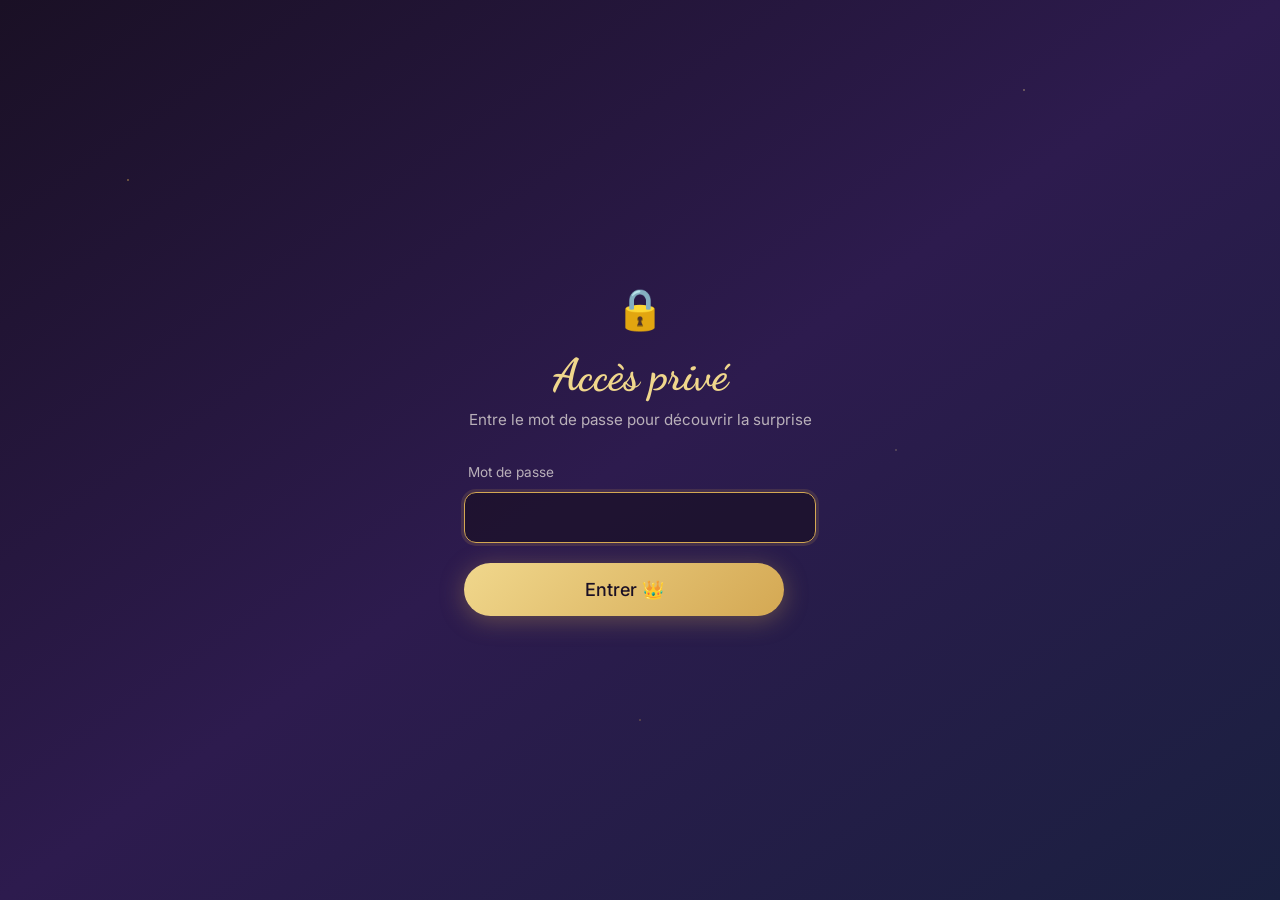
<file: login.html>
<!DOCTYPE html>
<html lang="fr">
<head>
  <meta charset="UTF-8">
  <meta name="viewport" content="width=device-width, initial-scale=1.0">
  <title>Accès privé 👑</title>
  <link rel="preconnect" href="https://fonts.googleapis.com">
  <link rel="preconnect" href="https://fonts.gstatic.com" crossorigin>
  <link href="https://fonts.googleapis.com/css2?family=Dancing+Script:wght@700&family=Inter:wght@400;500&display=swap" rel="stylesheet">
  <link rel="stylesheet" href="css/style.css">
</head>
<body>
  <div class="particles" aria-hidden="true"></div>

  <main class="login">
    <div class="login__content">
      <p class="login__icon">🔒</p>
      <h1 class="login__title">Accès privé</h1>
      <p class="login__subtitle">Entre le mot de passe pour découvrir la surprise</p>

      <form class="login__form" id="login-form">
        <label class="login__label" for="password">Mot de passe</label>
        <input
          class="login__input"
          type="password"
          id="password"
          name="password"
          autocomplete="current-password"
          required
          autofocus
        >
        <p class="login__error hidden" id="login-error" role="alert"></p>
        <button type="submit" class="btn-surprise login__submit" id="login-submit">
          Entrer 👑
        </button>
      </form>
    </div>
  </main>

  <script>
    const form = document.getElementById("login-form");
    const passwordInput = document.getElementById("password");
    const errorEl = document.getElementById("login-error");
    const submitBtn = document.getElementById("login-submit");

    form.addEventListener("submit", async (event) => {
      event.preventDefault();
      errorEl.classList.add("hidden");
      submitBtn.disabled = true;
      submitBtn.textContent = "Vérification…";

      try {
        const response = await fetch("/api/login", {
          method: "POST",
          headers: { "Content-Type": "application/json" },
          body: JSON.stringify({ password: passwordInput.value })
        });

        if (response.ok) {
          window.location.href = "/";
          return;
        }

        const data = await response.json().catch(() => ({}));
        errorEl.textContent = data.error || "Mot de passe incorrect";
        errorEl.classList.remove("hidden");
      } catch {
        errorEl.textContent = "Erreur de connexion. Réessaie.";
        errorEl.classList.remove("hidden");
      } finally {
        submitBtn.disabled = false;
        submitBtn.textContent = "Entrer 👑";
      }
    });
  </script>
</body>
</html>
</file>
<file: css/style.css>
:root {
  --gold: #d4a853;
  --gold-light: #f0d78c;
  --bg-dark: #1a1025;
  --bg-mid: #2d1b4e;
  --text: #f5f0e8;
  --text-muted: rgba(245, 240, 232, 0.7);
  --font-display: "Dancing Script", cursive;
  --font-body: "Inter", system-ui, sans-serif;
}

*,
*::before,
*::after {
  box-sizing: border-box;
  margin: 0;
  padding: 0;
}

html {
  font-size: 16px;
}

body {
  min-height: 100dvh;
  font-family: var(--font-body);
  color: var(--text);
  background: linear-gradient(145deg, var(--bg-dark) 0%, var(--bg-mid) 50%, #1a2040 100%);
  overflow-x: hidden;
}

/* Subtle floating particles */
.particles {
  position: fixed;
  inset: 0;
  pointer-events: none;
  z-index: 0;
  background-image:
    radial-gradient(2px 2px at 10% 20%, rgba(212, 168, 83, 0.4) 50%, transparent 50%),
    radial-gradient(1.5px 1.5px at 80% 10%, rgba(240, 215, 140, 0.3) 50%, transparent 50%),
    radial-gradient(2px 2px at 50% 80%, rgba(212, 168, 83, 0.25) 50%, transparent 50%),
    radial-gradient(1px 1px at 30% 60%, rgba(255, 255, 255, 0.2) 50%, transparent 50%),
    radial-gradient(1.5px 1.5px at 70% 50%, rgba(240, 215, 140, 0.2) 50%, transparent 50%);
  animation: drift 20s ease-in-out infinite alternate;
}

@keyframes drift {
  from { transform: translateY(0); opacity: 0.6; }
  to { transform: translateY(-20px); opacity: 1; }
}

/* Screens */
.screen {
  position: fixed;
  inset: 0;
  display: flex;
  align-items: center;
  justify-content: center;
  padding: 1.5rem;
  z-index: 1;
  transition: opacity 0.8s ease, visibility 0.8s ease;
}

.screen--active {
  opacity: 1;
  visibility: visible;
}

.screen--hidden {
  opacity: 0;
  visibility: hidden;
  pointer-events: none;
}

.screen--revealed {
  opacity: 1;
  visibility: visible;
  pointer-events: auto;
  overflow-y: auto;
  align-items: flex-start;
  padding-top: 3rem;
  padding-bottom: 4rem;
}

/* Landing */
.landing__content {
  text-align: center;
  max-width: 28rem;
}

.landing__subtitle {
  font-size: clamp(2rem, 8vw, 3rem);
  margin-bottom: 1rem;
  animation: float 3s ease-in-out infinite;
}

@keyframes float {
  0%, 100% { transform: translateY(0); }
  50% { transform: translateY(-8px); }
}

.landing__title {
  font-family: var(--font-body);
  font-size: clamp(1.25rem, 4vw, 1.75rem);
  font-weight: 400;
  color: var(--text-muted);
  margin-bottom: 2.5rem;
  letter-spacing: 0.02em;
}

.btn-surprise {
  display: inline-block;
  width: 100%;
  max-width: 20rem;
  padding: 1rem 2rem;
  font-family: var(--font-body);
  font-size: clamp(1rem, 3.5vw, 1.125rem);
  font-weight: 500;
  color: var(--bg-dark);
  background: linear-gradient(135deg, var(--gold-light), var(--gold));
  border: none;
  border-radius: 3rem;
  cursor: pointer;
  box-shadow: 0 4px 24px rgba(212, 168, 83, 0.35);
  animation: pulse 2.5s ease-in-out infinite;
  transition: transform 0.2s ease, box-shadow 0.2s ease;
}

.btn-surprise:hover {
  transform: scale(1.04);
  box-shadow: 0 6px 32px rgba(212, 168, 83, 0.5);
}

.btn-surprise:active {
  transform: scale(0.98);
}

@keyframes pulse {
  0%, 100% { box-shadow: 0 4px 24px rgba(212, 168, 83, 0.35); }
  50% { box-shadow: 0 4px 40px rgba(212, 168, 83, 0.55); }
}

/* Reveal */
.reveal__content {
  text-align: center;
  max-width: min(52rem, 100%);
  width: 100%;
  margin: 0 auto;
}

.reveal__intro {
  font-size: clamp(1rem, 3.5vw, 1.25rem);
  color: var(--text-muted);
  margin-bottom: 0.75rem;
  opacity: 0;
}

.reveal__intro.visible {
  animation: fadeInUp 0.8s ease forwards;
}

.reveal__name {
  font-family: var(--font-display);
  font-size: clamp(2.5rem, 10vw, 4rem);
  color: var(--gold-light);
  min-height: 1.2em;
  margin-bottom: 2rem;
  text-shadow: 0 2px 20px rgba(212, 168, 83, 0.3);
}

.reveal__name .cursor {
  display: inline;
  animation: blink 0.8s step-end infinite;
  color: var(--gold);
}

.reveal__name .cursor.hidden {
  display: none;
}

@keyframes blink {
  50% { opacity: 0; }
}

.reveal__photo-wrap {
  margin: 0 auto 2rem;
  width: min(280px, 70vw);
  aspect-ratio: 1;
}

.reveal__photo-wrap.visible {
  animation: photoReveal 1s ease forwards;
}

.reveal__photo {
  width: 100%;
  height: 100%;
  object-fit: cover;
  border-radius: 50%;
  border: 3px solid var(--gold);
  box-shadow:
    0 0 0 6px rgba(212, 168, 83, 0.15),
    0 12px 40px rgba(0, 0, 0, 0.4);
}

.reveal__message {
  display: flex;
  flex-direction: column;
  gap: 1rem;
}

.reveal__message p {
  font-size: clamp(0.95rem, 3vw, 1.1rem);
  line-height: 1.7;
  color: var(--text-muted);
  opacity: 0;
}

.reveal__message p.visible {
  animation: fadeInUp 0.8s ease forwards;
}

.reveal__message p:last-child {
  font-family: var(--font-display);
  font-size: clamp(1.25rem, 4vw, 1.6rem);
  color: var(--gold-light);
  margin-top: 0.5rem;
}

/* Memories — tabs, timeline, bloopers */
.memories {
  margin-top: 3.5rem;
  width: 100%;
  text-align: left;
}

.memories.visible {
  animation: fadeInUp 0.8s ease forwards;
}

.memories__tabs {
  display: flex;
  gap: 0.5rem;
  margin-bottom: 1.5rem;
  padding: 0.25rem;
  border-radius: 2rem;
  background: rgba(26, 16, 37, 0.6);
  border: 1px solid rgba(212, 168, 83, 0.2);
}

.memories__tab {
  flex: 1;
  padding: 0.75rem 1rem;
  font-family: var(--font-body);
  font-size: 0.9rem;
  font-weight: 500;
  color: var(--text-muted);
  background: transparent;
  border: none;
  border-radius: 1.75rem;
  cursor: pointer;
  transition: color 0.25s ease, background 0.25s ease, box-shadow 0.25s ease;
}

.memories__tab--active {
  color: var(--bg-dark);
  background: linear-gradient(135deg, var(--gold-light), var(--gold));
  box-shadow: 0 2px 12px rgba(212, 168, 83, 0.35);
}

.memories__tab:not(.memories__tab--active):hover {
  color: var(--text);
  background: rgba(212, 168, 83, 0.1);
}

.memories__hint {
  font-size: 0.85rem;
  color: var(--text-muted);
  margin-bottom: 1.75rem;
  text-align: center;
  opacity: 0.85;
}

.memories__panel {
  display: none;
}

.memories__panel--active {
  display: block;
}

/* Timeline */
.timeline {
  list-style: none;
  position: relative;
  padding: 0;
}

.timeline::before {
  content: "";
  position: absolute;
  left: 50%;
  transform: translateX(-50%);
  top: 0.5rem;
  bottom: 0.5rem;
  width: 2px;
  background: linear-gradient(
    180deg,
    transparent,
    var(--gold) 8%,
    var(--gold-light) 50%,
    var(--gold) 92%,
    transparent
  );
  opacity: 0.6;
}

.timeline__item {
  position: relative;
  display: grid;
  grid-template-columns: 1fr auto 1fr;
  gap: 1.25rem 1.5rem;
  align-items: center;
  margin-bottom: 3rem;
  opacity: 0;
  transform: translateY(24px);
  transition: opacity 0.7s ease, transform 0.7s ease;
}

.timeline__item.visible {
  opacity: 1;
  transform: translateY(0);
}

.timeline__marker {
  grid-column: 2;
  grid-row: 1;
  display: flex;
  flex-direction: column;
  align-items: center;
  z-index: 1;
}

.timeline__dot {
  width: 0.75rem;
  height: 0.75rem;
  border-radius: 50%;
  background: var(--gold-light);
  box-shadow: 0 0 0 3px rgba(212, 168, 83, 0.25), 0 0 12px rgba(212, 168, 83, 0.5);
  flex-shrink: 0;
}

.timeline__date {
  margin-top: 0.5rem;
  white-space: nowrap;
  font-size: 0.75rem;
  font-weight: 500;
  color: var(--gold);
  letter-spacing: 0.02em;
}

.timeline__side--photo {
  grid-column: 1;
  grid-row: 1;
}

.timeline__side--text {
  grid-column: 3;
  grid-row: 1;
  display: flex;
  align-items: center;
}

.timeline__item:nth-child(even) .timeline__side--photo {
  grid-column: 3;
}

.timeline__item:nth-child(even) .timeline__side--text {
  grid-column: 1;
  justify-content: flex-end;
  text-align: right;
}

.timeline__photo {
  margin: 0;
}

.timeline__photo img {
  display: block;
  width: 100%;
  height: auto;
  max-height: 22rem;
  object-fit: contain;
  border-radius: 0.65rem;
  border: 2px solid rgba(212, 168, 83, 0.35);
  background: rgba(26, 16, 37, 0.5);
  cursor: pointer;
  transition: transform 0.35s ease, box-shadow 0.35s ease;
}

.timeline__photo img:hover {
  transform: scale(1.02);
  box-shadow: 0 8px 24px rgba(212, 168, 83, 0.2);
}

.timeline__side--text p {
  font-family: var(--font-display);
  font-size: clamp(1.2rem, 3.5vw, 1.75rem);
  line-height: 1.45;
  color: var(--gold-light);
  text-shadow: 0 2px 16px rgba(212, 168, 83, 0.25);
}

@media (max-width: 559px) {
  .timeline::before {
    left: 0.45rem;
    transform: none;
  }

  .timeline__item {
    grid-template-columns: auto 1fr;
    gap: 0.75rem 1rem;
    padding-left: 0.5rem;
  }

  .timeline__marker {
    grid-column: 1;
    grid-row: 1 / 3;
    align-self: start;
    padding-top: 0.25rem;
  }

  .timeline__side--photo,
  .timeline__item:nth-child(even) .timeline__side--photo {
    grid-column: 2;
    grid-row: 1;
  }

  .timeline__side--text,
  .timeline__item:nth-child(even) .timeline__side--text {
    grid-column: 2;
    grid-row: 2;
    justify-content: flex-start;
    text-align: left;
  }

  .timeline__photo img {
    max-height: none;
  }
}

/* Bloopers */
.bloopers {
  display: flex;
  flex-direction: column;
  gap: 2rem;
}

.bloopers__empty {
  text-align: center;
  padding: 3rem 1.5rem;
  font-size: 1rem;
  color: var(--text-muted);
  border-radius: 1rem;
  border: 1px dashed rgba(212, 168, 83, 0.3);
  background: rgba(26, 16, 37, 0.4);
}

.blooper__item {
  opacity: 0;
  transform: translateY(24px);
  transition: opacity 0.7s ease, transform 0.7s ease;
}

.blooper__item.visible {
  opacity: 1;
  transform: translateY(0);
}

.blooper__video {
  width: 100%;
  border-radius: 0.75rem;
  border: 2px solid rgba(212, 168, 83, 0.3);
  background: #000;
  box-shadow: 0 8px 32px rgba(0, 0, 0, 0.35);
}

.blooper__title {
  font-family: var(--font-display);
  font-size: clamp(1.25rem, 4vw, 1.6rem);
  color: var(--gold-light);
  margin-top: 0.85rem;
}

.blooper__text {
  margin-top: 0.35rem;
  font-size: 0.95rem;
  line-height: 1.6;
  color: var(--text-muted);
}

/* Lightbox */
body.lightbox-open {
  overflow: hidden;
}

.lightbox {
  position: fixed;
  inset: 0;
  z-index: 100;
  display: flex;
  align-items: center;
  justify-content: center;
  padding: 1.5rem;
  background: rgba(10, 6, 18, 0.92);
  backdrop-filter: blur(12px);
}

.lightbox__figure {
  margin: 0;
  max-width: min(90vw, 520px);
  width: 100%;
}

.lightbox__img {
  width: 100%;
  max-height: 75dvh;
  object-fit: contain;
  border-radius: 0.5rem;
  box-shadow: 0 20px 60px rgba(0, 0, 0, 0.5);
}

.lightbox__caption {
  margin-top: 1rem;
  text-align: center;
  font-size: 0.95rem;
  color: var(--gold-light);
}

.lightbox__counter {
  position: absolute;
  bottom: 1.5rem;
  left: 50%;
  transform: translateX(-50%);
  font-size: 0.85rem;
  color: var(--text-muted);
}

.lightbox__close {
  position: absolute;
  top: 1rem;
  right: 1rem;
  width: 2.75rem;
  height: 2.75rem;
  border: 1px solid rgba(212, 168, 83, 0.3);
  border-radius: 50%;
  background: rgba(26, 16, 37, 0.8);
  color: var(--text);
  font-size: 1.5rem;
  line-height: 1;
  cursor: pointer;
  transition: border-color 0.2s ease, background 0.2s ease;
}

.lightbox__close:hover {
  border-color: var(--gold);
  background: rgba(45, 27, 78, 0.95);
}

/* Utility */
.hidden {
  display: none !important;
}

@keyframes fadeInUp {
  from {
    opacity: 0;
    transform: translateY(20px);
  }
  to {
    opacity: 1;
    transform: translateY(0);
  }
}

@keyframes photoReveal {
  from {
    opacity: 0;
    transform: scale(0.85);
  }
  to {
    opacity: 1;
    transform: scale(1);
  }
}

/* Mute button */
.btn-mute {
  position: fixed;
  top: 1rem;
  right: 1rem;
  z-index: 10;
  width: 2.75rem;
  height: 2.75rem;
  border-radius: 50%;
  border: 1px solid rgba(212, 168, 83, 0.3);
  background: rgba(26, 16, 37, 0.7);
  backdrop-filter: blur(8px);
  cursor: pointer;
  display: flex;
  align-items: center;
  justify-content: center;
  font-size: 1.1rem;
  transition: background 0.2s ease, border-color 0.2s ease;
}

.btn-mute:hover {
  background: rgba(45, 27, 78, 0.9);
  border-color: var(--gold);
}

/* Login */
.login {
  position: fixed;
  inset: 0;
  display: flex;
  align-items: center;
  justify-content: center;
  padding: 1.5rem;
  z-index: 1;
}

.login__content {
  text-align: center;
  width: 100%;
  max-width: 22rem;
}

.login__icon {
  font-size: 2.5rem;
  margin-bottom: 1rem;
}

.login__title {
  font-family: var(--font-display);
  font-size: clamp(2rem, 8vw, 2.75rem);
  color: var(--gold-light);
  margin-bottom: 0.5rem;
}

.login__subtitle {
  font-size: 0.95rem;
  color: var(--text-muted);
  margin-bottom: 2rem;
  line-height: 1.5;
}

.login__form {
  display: flex;
  flex-direction: column;
  gap: 0.75rem;
  text-align: left;
}

.login__label {
  font-size: 0.85rem;
  color: var(--text-muted);
  margin-left: 0.25rem;
}

.login__input {
  width: 100%;
  padding: 0.9rem 1.1rem;
  font-family: var(--font-body);
  font-size: 1rem;
  color: var(--text);
  background: rgba(26, 16, 37, 0.7);
  border: 1px solid rgba(212, 168, 83, 0.3);
  border-radius: 0.75rem;
  outline: none;
  transition: border-color 0.2s ease, box-shadow 0.2s ease;
}

.login__input:focus {
  border-color: var(--gold);
  box-shadow: 0 0 0 3px rgba(212, 168, 83, 0.15);
}

.login__error {
  font-size: 0.85rem;
  color: #ff8a9b;
  text-align: center;
}

.login__submit {
  margin-top: 0.5rem;
}

/* Reduced motion */
@media (prefers-reduced-motion: reduce) {
  .particles,
  .landing__subtitle,
  .btn-surprise {
    animation: none;
  }

  .reveal__intro.visible,
  .reveal__message p.visible,
  .reveal__photo-wrap.visible,
  .memories.visible,
  .timeline__item.visible,
  .blooper__item.visible {
    animation-duration: 0.01ms;
  }

  .timeline__item,
  .blooper__item {
    transition: none;
    opacity: 1;
    transform: none;
  }
}
</file>
